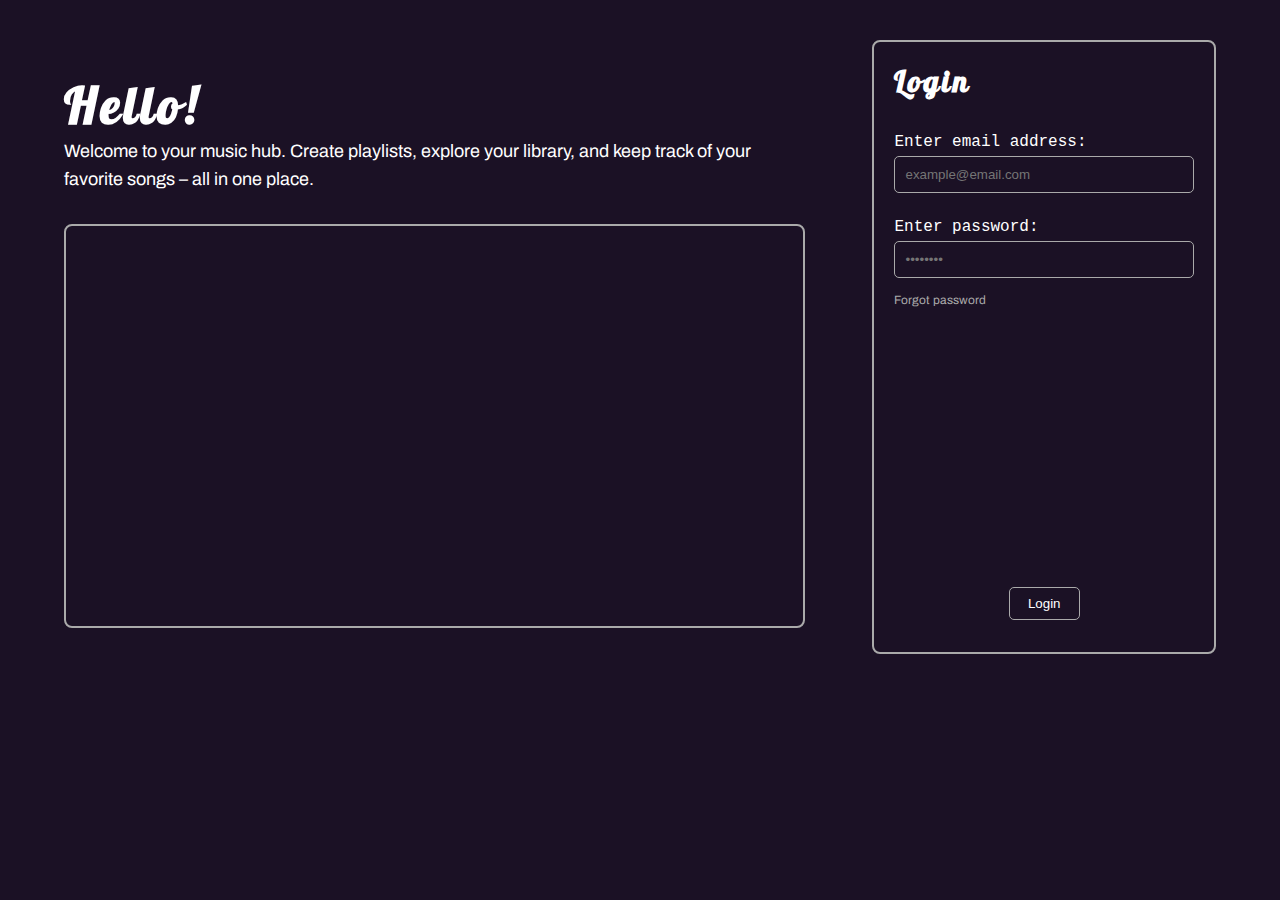
<file: index.html>
<!DOCTYPE html>
<html lang="en">
<head>
  <meta charset="UTF-8">
  <meta name="viewport" content="width=device-width, initial-scale=1.0">
  <title>Music Hub - Login</title>
  <link rel="stylesheet" href="styles.css">
</head>
<body>
  <div class="container">
    <!-- Left side -->
    <div class="welcome">
      <h1>Hello!</h1>
      <p>
        Welcome to your music hub. Create playlists, explore your library, 
        and keep track of your favorite songs – all in one place.
      </p>
      <div class="preview-box"></div>
    </div>

    <!-- Right side -->
    <div class="login-box">
      <h2>Login</h2>
      <form>
        
        <label for="email">Enter email address:</label>
        <input type="email" id="email" placeholder="example@email.com">

        <label for="password">Enter password:</label>
        <input type="password" id="password" placeholder="••••••••">
        
        <a href="#" class="forgot">Forgot password</a>
        <button type="submit">Login</button>
      </form>
    </div>
  </div>
</body>
</html>
</file>
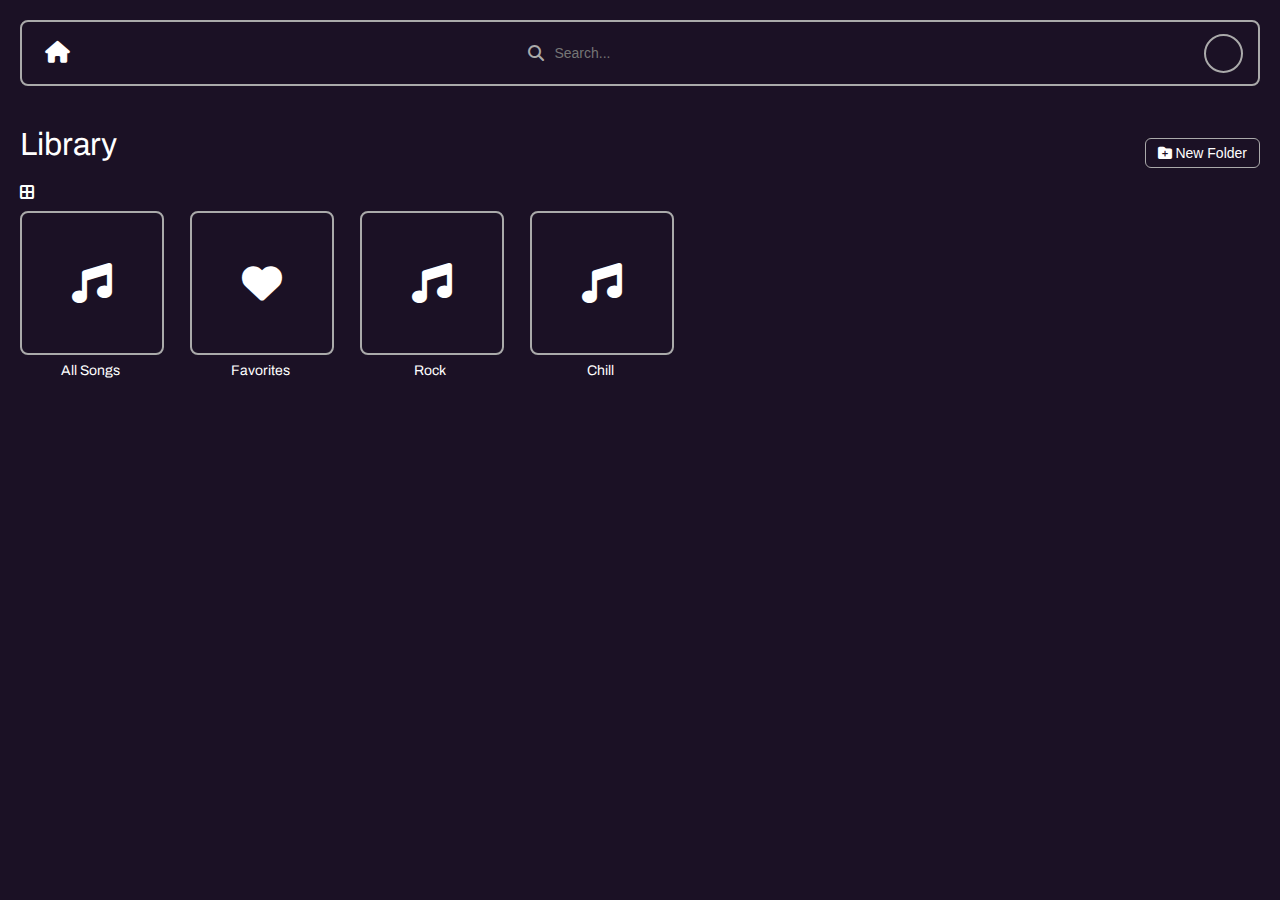
<file: start/homepage1.html>
<!DOCTYPE html>
<html lang="en">
<head>
  <meta charset="UTF-8">
  <meta name="viewport" content="width=device-width, initial-scale=1.0">
  <title>Music Library - Homepage</title>
  <link rel="stylesheet" href="css/homepage.css">
  <link rel="stylesheet" href="https://cdnjs.cloudflare.com/ajax/libs/font-awesome/6.5.0/css/all.min.css">
  <link rel="icon" href="images/icon.png" type="image/png">
</head>
<body>
  <div class="container">

    <!-- Top Navbar -->
    <div class="navbar">
      <a href="homepage1.html">
        <button class="home-btn"><i class="fa-solid fa-house"></i></button>
      </a>

      <div class="nav-center">
        <div class="search-container">
          <i class="fa-solid fa-search"></i>
          <input type="text" placeholder="Search...">
        </div>
      </div>

      <div class="circle-btn"></div>
    </div>

    <!-- Library Section -->
    <div class="library-header">
      <div class="library-title">
        <h1>Library</h1>
        <i class="fa-solid fa-border-all view-toggle"></i>
      </div>
      <button class="new-folder-btn"><i class="fa-solid fa-folder-plus"></i> New Folder</button>
    </div>


    <div class="library">
      <div class="folder">
        <div class="folder-box"><i class="fa-solid fa-music"></i></div>
        <p>All Songs</p>
      </div>
      <div class="folder">
        <div class="folder-box"><i class="fa-solid fa-heart"></i></div>
        <p>Favorites</p>
      </div>
      <div class="folder">
        <div class="folder-box"><i class="fa-solid fa-music"></i></div>
        <p>Rock</p>
      </div>
      <div class="folder">
        <div class="folder-box"><i class="fa-solid fa-music"></i></div>
        <p>Chill</p>
      </div>
    </div>

  </div>
</body>
</html>
</file>
<file: styles.css>
@font-face {
  font-family: 'Lobster';
  src: url('font/Lobster/Lobster-Regular.ttf') format('truetype');
  font-weight: normal;
  font-style: normal;
}

@font-face {
  font-family: 'Archivo';
  src: url('font/Archivo/Archivo-VariableFont_wdth\,wght.ttf') format('truetype');
  font-weight: normal;
  font-style: normal;
}


/* General styling */
body {
  margin: 0;
  padding: 0;
  background-color: #1b1125;
  color: #fff;
  font-family: 'Archivo';
  overflow-x: hidden;
}

.container {
  display: flex;
  justify-content: space-between;
  align-items: flex-start;
  padding: 40px 5%; /* use relative padding instead of fixed 50px */
  box-sizing: border-box; /* padding counted inside width */  
}

/* Left welcome box */
.welcome {
  width: 64%;
}

.welcome h1 {
  font-size: 50px;
  margin-bottom: 0px;
  font-family: 'Lobster', cursive;
  letter-spacing: 4px;
}

.welcome p {
  font-size: 18px;
  line-height: 1.6;
  margin-top: 0px;
  margin-bottom: 30px;
}

.preview-box {
  border: 2px solid #aaa;
  border-radius: 8px;
  width: 100%;
  height: 400px;
}

/* Right login box */
.login-box {
  width: 26%;
  padding: 20px;
  border: 2px solid #aaa;
  border-radius: 8px;
  height: 570px;
}

.login-box h2 {
  font-size: 30px;
  font-family: 'Lobster', cursive;
  margin-top: 0px;
  margin-bottom: 23px;
  letter-spacing: 3px;
}

form {
  display: flex;
  flex-direction: column;
}

/* Labels */
label {
  margin-top: 10px;
  margin-bottom: 5px;  /* small space under label */
  font-family: 'Courier New', monospace;
}

/* Inputs */
input {
  padding: 10px;
  border-radius: 5px;
  border: 1px solid #aaa;
  background: #1b1125;
  color: #fff;
  margin-bottom: 15px; /* spacing between inputs */
}

input:focus {
  outline: none;
  border-color: #fff;
}

/* Forgot password link */
.forgot {
  font-size: 12px;
  margin-top: 0px;
  color: #aaa;
  text-decoration: none;
}

/* Button */
button {
  margin-top: 280px;
  padding: 8px 18px;
  width: fit-content;       /* button shrinks to fit text */
  align-self: center;       /* keeps it centered in form */
  border: 1px solid #aaa;
  border-radius: 5px;
  background: transparent;
  color: #fff;
  cursor: pointer;
  transition: background 0.3s ease;
}

button:hover {
  background: #333;
}
</file>
<file: start/css/homepage.css>
@font-face {
  font-family: 'Lobster';
  src: url('font/Lobster/Lobster-Regular.ttf') format('truetype');
  font-weight: normal;
  font-style: normal;
}

@font-face {
  font-family: 'Archivo';
  src: url('font/Archivo/Archivo-VariableFont_wdth\,wght.ttf') format('truetype');
  font-weight: normal;
  font-style: normal;
}

body {
  margin: 0;
  padding: 0;
  background-color: #1b1125;
  font-family: 'Archivo', sans-serif;
  color: #fff;
}

/* Navbar */
.navbar {
  display: flex;
  justify-content: space-between;
  align-items: center;
  border: 2px solid #aaa;
  border-radius: 8px;
  padding: 10px 15px;
  margin: 20px;
}

/* Home button */
.home-btn {
  background: transparent;
  border: none; /* no border */
  color: #fff;
  font-size: 22px;
  cursor: pointer;
  transition: background 0.3s ease, color 0.3s ease;
  padding: 8px;
  border-radius: 6px;
}
.home-btn:hover {
  background: #291a36; /* subtle shade close to bg */
  color: #ddd;
}

/* Centered search bar */
.nav-center {
  flex: 1;
  display: flex;
  justify-content: center;
}

/* Search bar hover effect */
.search-container {
  display: flex;
  align-items: center;
  background: transparent;
  border-radius: 20px;
  padding: 10px 15px;
  width: 20%;
  transition: background 0.3s ease; /* smooth hover */
}

.search-container:hover {
  background: #291a36; /* subtle shade close to bg */
}

.search-container i {
  color: #aaa;
  margin-right: 8px;
}

.search-container input {
  background: transparent;
  border: none;
  color: #fff;
  flex: 1;
  font-size: 14px;
}
.search-container input:focus {
  outline: none;
}


/* Circle button (menu) */
.circle-btn {
  width: 35px;
  height: 35px;
  border: 2px solid #aaa;
  border-radius: 50%;
  display: flex;
  justify-content: center;
  align-items: center;
  color: #fff;
  cursor: pointer;
  font-size: 18px;
  transition: background 0.3s ease;
}
.circle-btn:hover {
  background: #333;
}

/* Library Section */
.library-header {
  display: flex;
  justify-content: space-between;
  align-items: center;
  margin: 0 20px 10px 20px;
}

.library-header h2 {
  font-family: 'Lobster', cursive;
  letter-spacing: 2px;
  margin: 0;
}

.new-folder-btn {
  background: transparent;
  border: 1px solid #aaa;
  border-radius: 6px;
  padding: 6px 12px;
  color: #fff;
  cursor: pointer;
  font-size: 14px;
}
.new-folder-btn:hover {
  background: #333;
}

/* Folder grid */
.library {
  display: flex;
  gap: 30px;
  margin: 0 20px;
}

.folder {
  width: 140px;
  text-align: center;
  cursor: pointer;
}

.folder-box {
  width: 100%;
  height: 140px;
  border: 2px solid #aaa;
  border-radius: 8px;
  display: flex;
  justify-content: center;
  align-items: center;
  transition: background 0.3s ease, transform 0.2s ease;
}

.folder-box:hover {
  background: #2a1838;
  transform: scale(1.05);
}

.folder-box i {
  font-size: 40px;
  color: #fff;
}

.folder p {
  margin-top: 8px;
  font-size: 14px;
}
</file>
